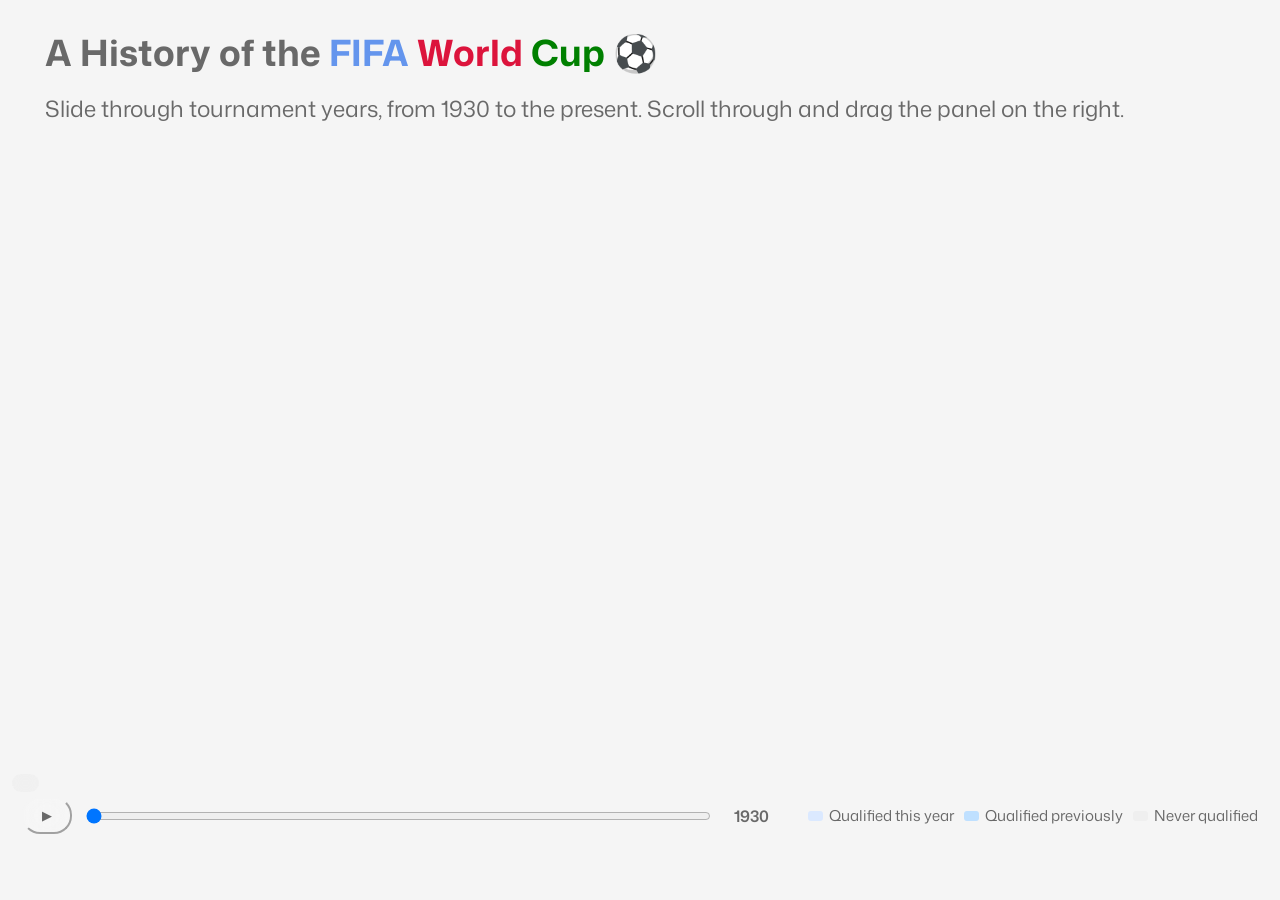
<file: index.html>
<!DOCTYPE html>

<html lang="en">

	<head>

		<meta charset="utf-8">
		<title>FIFA World Cup — Timeline</title>
		<meta name="viewport" content="width=device-width,initial-scale=1">
		<script src="https://d3js.org/d3.v7.min.js"></script>
		<link rel="stylesheet" href="css/style.css">
		<link rel="preconnect" href="https://fonts.googleapis.com">
		<link rel="preconnect" href="https://fonts.gstatic.com" crossorigin>
		<link href="https://fonts.googleapis.com/css2?family=Mona+Sans:wght@200..900&display=swap" rel="stylesheet">

	</head>

	<body>

		<h1 class="fade-item delay-1">A History of the <span id="fifa">FIFA</span>
				<span id="world">World</span> <span id="cup">Cup</span> &#9917;</h1>
		<p class="lead fade-item delay-2">Slide through tournament years, from 1930 to the present. 
			Scroll through and drag the panel on the right.</p>

		<div id="viz" class="fade-item delay-3">

			<div id="viz-layout">
				
				<div id="map-area">
					<svg id="mapSvg" viewBox="-55 -20 1200 650" preserveAspectRatio="xMidYMid meet"></svg>
					<div class="tooltip" id="tooltip"></div>
				</div>

				<div id="awardsPanel">
					<h2 id="awardsYear">1930 World Cup Awards</h2>
					<div id="awardsContent"></div>
				</div>
				
			</div>

		</div>

		<div class="controls fade-item delay-4">
			<button id="playBtn" aria-pressed="false">&#9654;</button>
			
			<div class="slider-wrap">
				<input id="yearSlider" type="range" min="1930" max="2022" step="1" value="1930" />
				<div id="yearLabel">1930</div>
			</div>

			<div class="legend" aria-hidden="true">
				<div><span class="sw" style="background:#dbe9ff"></span>Qualified this year</div>
				<div><span class="sw" style="background:#bfe0ff"></span>Qualified previously</div>
				<div><span class="sw" style="background:#efefef"></span>Never qualified</div>
			</div>
		</div>

		<script src="js/main.js"></script>

		<script>
			window.addEventListener("load", () => {
				document.querySelectorAll(".fade-item").forEach(el => {
					// Force reflow so transitions trigger even if loaded instantly
					void el.offsetWidth;
					el.classList.add("visible");
				});
			});
		</script>
	</body>
	
</html>
</file>
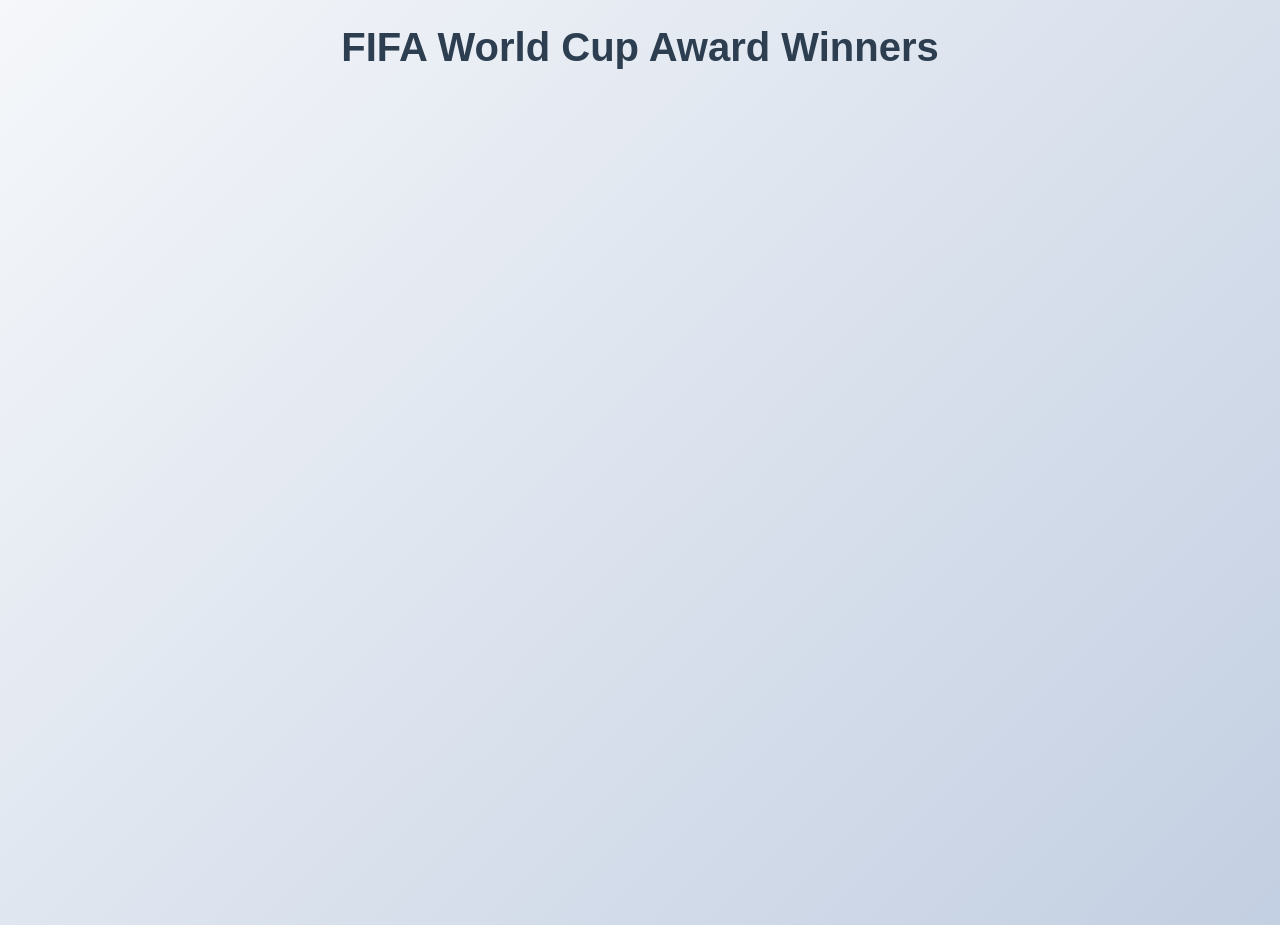
<file: shawn/index.html>
<!DOCTYPE html>
<html lang="en">
<head>
  <meta charset="UTF-8" />
  <meta name="viewport" content="width=device-width, initial-scale=1.0" />
  <title>FIFA World Cup Award Winners</title>
  <link rel="stylesheet" href="style.css" />
</head>
<body>
  <h1>FIFA World Cup Award Winners</h1>
  <div id="years-container"></div>

  <script src="https://d3js.org/d3.v7.min.js"></script>
  <script src="main.js"></script>
</body>
</html>
</file>
<file: css/style.css>
body {
    background: whitesmoke;
    font-family: "Mona Sans", "Segoe UI", "Helvetica Neue", sans-serif;
    margin: 0;
}

.fade-item {
    opacity: 0;
    transition: opacity 0.8s ease;
}

.fade-item.visible {
    opacity: 1;
}

.delay-1 { transition-delay: 1s; }
.delay-2 { transition-delay: 2s; }
.delay-3 { transition-delay: 3s; }
.delay-4 { transition-delay: 4s; }

h1 { color: dimgrey; font-size: 4vh; font-weight: 700; margin: 3vh 0 0 5vh; }

#fifa { color: cornflowerblue;}

#world { color: crimson;}

#cup { color: green}

.lead { color: dimgrey; font-size: 2.5vh; margin: 1.5vh 0 0 5vh; }

#viz {
    display: flex;
    flex: 1;
    padding-left: 12px;
    padding-right: 12px;
}

svg {
    background: transparent;
    border-radius: 6px;
    height: 100%;
    max-height: 75vh;
    max-width: 1200px;
    width: 100%;
}

.controls {
    align-items: center;
    display: flex;
    gap: 12px;
    padding: 22px 22px 22px 22px;
}

.slider-wrap { flex: 1; display:flex; align-items:center; gap:12px; }

input[type="range"] { width: 100%; }

#yearLabel {
    border-radius: 2vh;
    color: dimgrey;
    font-weight: 600;
    padding: 1vh;
    text-align: center;
}

button {
    background: rgba(255, 255, 255, 0.15);
    backdrop-filter: blur(20px);
    border-color: whitesmoke;
    border-radius: 2vh;
    color: dimgrey;
    padding: 1vh 2vh;
    -webkit-backdrop-filter: blur(20px);
}

button[aria-pressed="true"] { background: rgba(255, 255, 255, 0.15); padding: 1vh 2.25vh; }

.legend {
    align-items: center;
    color: dimgrey;
    display: flex;
    font-size: 15px;
    gap: 10px;
    margin-left: 18px;
}

.legend .sw {
    border-radius: 3px;
    display: inline-block;
    margin-right: 6px;
    height: 10px;
    width: 15px;
}

.tooltip {
    background: rgba(220, 220, 220, 0.15);
    backdrop-filter: blur(20px);
    border-radius: 2vh;
    color: dimgrey;
    padding: 1vh 1.5vh;
    pointer-events: none;
    position: absolute;
    -webkit-backdrop-filter: blur(20px);
    z-index: 20;
}

#mapSvg {
    display: block;
    height: auto;
    width: 100%;
}

#viz-layout {
    display: flex;
    gap: 16px;
    width: 100%;
}

#map-area {
    flex: 1;
    min-width: 0;
}

#awardsPanel {
    background: rgba(220, 220, 220, 0.15);
    backdrop-filter: blur(20px);
    border-radius: 12px;
    box-shadow: 0 0 10px rgba(0,0,0,0.1);
    cursor: grab;
    color: dimgrey;
    max-height: 55vh;
    opacity: 0;
    overflow-y: auto;
    padding-left: 16px;
    padding-right: 16px;
    position: absolute;
    right: 40px;
    top: 120px;
    transform: translateX(20px);
    transition: opacity 0.4s ease, transform 0.4s ease;
    width: 40vh;
    -webkit-backdrop-filter: blur(20px);
    z-index: 2000;
}

#awardsPanel.dragging {
    cursor: grabbing;
    opacity: 0.92;
    transition: none !important;
}

#awardsPanel.visible {
    opacity: 1;
    transform: translateX(0);
}

.award-card {
    padding: 8px;
    margin-bottom: 8px;
    background: #fff;
    border-radius: 9px;
    box-shadow: 0 1px 3px rgba(0,0,0,0.08);
}

.award-name {
    margin-bottom: 4px;
}

.award-winner {
    color: #444;
}

.video-card {
    background: rgba(255, 100, 100, 0.15);
    backdrop-filter: blur(20px);
    box-shadow: none;
    padding-left: 10px;
    padding-bottom: -5px;
    -webkit-backdrop-filter: blur(20px);
}

.video-title {
    font-weight: 500;
    padding: 5px 8px;
}
</file>
<file: shawn/style.css>
body {
    font-family: 'Poppins', sans-serif;
    background: linear-gradient(135deg, #f5f7fa 0%, #c3cfe2 100%);
    margin: 0;
    padding: 0;
    overflow-x: hidden;
    min-height: 100vh;
  }
  
  h1 {
    text-align: center;
    color: #2c3e50;
    margin: 25px 0;
    font-size: 2.5em;
    font-weight: 700;
  }
  
  #years-container {
    display: flex;
    overflow-x: auto;
    gap: 30px;
    padding: 30px 60px 60px;
    scroll-snap-type: x mandatory;
    scrollbar-width: thin;
    scrollbar-color: rgba(74, 85, 104, 0.3) transparent;
    scroll-padding: 0 60px;
  }
  
  #years-container::-webkit-scrollbar {
    height: 8px;
  }
  
  #years-container::-webkit-scrollbar-track {
    background: rgba(74, 85, 104, 0.1);
    border-radius: 10px;
    margin: 0 60px;
  }
  
  #years-container::-webkit-scrollbar-thumb {
    background: rgba(74, 85, 104, 0.3);
    border-radius: 10px;
  }
  
  .year-box {
    background: linear-gradient(145deg, #ffffff, #f8fafc);
    border-radius: 20px;
    box-shadow: 
      0 10px 30px rgba(0, 0, 0, 0.1),
      0 4px 10px rgba(0, 0, 0, 0.06),
      inset 0 1px 0 rgba(255,255,255,0.8);
    width: calc(33.333vw - 80px);
    min-width: 380px;
    max-width: 420px;
    height: 75vh;
    flex-shrink: 0;
    display: flex;
    flex-direction: column;
    padding: 0;
    scroll-snap-align: start;
    transition: all 0.3s ease;
    overflow: hidden;
    position: relative;
    border: 1px solid rgba(255,255,255,0.5);
    margin: 0 10px;
  }
  
  .year-box::before {
    content: '';
    position: absolute;
    top: 0;
    left: 0;
    right: 0;
    height: 4px;
  background: linear-gradient(90deg, #85929e, #5d6d7e);
}
  
  .year-box:hover {
    transform: translateY(-5px);
    box-shadow: 
      0 15px 35px rgba(0, 0, 0, 0.15),
      0 5px 15px rgba(0, 0, 0, 0.1);
  }
  
  .year-header {
    background: linear-gradient(135deg, #5d6d7e, #34495e);
    color: white;
    padding: 20px;
    text-align: center;
    position: relative;
    flex-shrink: 0;
  }
  
  .year-title {
    font-size: 2.2em;
    font-weight: 700;
    margin: 0;
  }
  
  .year-subtitle {
    font-size: 0.9em;
    opacity: 0.9;
    margin-top: 4px;
  }
  
  .year-content {
    display: flex;
    flex-direction: column;
    flex: 1;
    min-height: 0; /* Important for flexbox scrolling */
  }
  
  .awards-container {
    flex: 1;
    display: flex;
    flex-direction: column;
    min-height: 0; /* Important for flexbox scrolling */
  }
  
  .awards-list {
    flex: 1;
    overflow-y: auto;
    display: flex;
    flex-direction: column;
    gap: 8px;
    padding: 20px;
    scrollbar-width: thin;
    scrollbar-color: rgba(74, 85, 104, 0.3) transparent;
  }
  
  .awards-list::-webkit-scrollbar {
    width: 6px;
  }
  
  .awards-list::-webkit-scrollbar-track {
    background: rgba(74, 85, 104, 0.1);
    border-radius: 10px;
  }
  
  .awards-list::-webkit-scrollbar-thumb {
    background: rgba(74, 85, 104, 0.3);
    border-radius: 10px;
  }
  
  .awards-list::-webkit-scrollbar-thumb:hover {
    background: rgba(74, 85, 104, 0.5);
  }
  
  .video-section {
    flex-shrink: 0;
    padding: 0 20px 20px 20px;
    background: linear-gradient(to top, rgba(248, 250, 252, 0.9), transparent);
  }
  
  .award-card {
    background: white;
    border-radius: 12px;
    padding: 16px;
    transition: all 0.3s ease;
    border-left: 4px solid;
    box-shadow: 0 2px 8px rgba(0,0,0,0.06);
    position: relative;
    overflow: hidden;
    flex-shrink: 0;
  }
  
  .award-card::before {
    content: '';
    position: absolute;
    top: 0;
    left: 0;
    right: 0;
    height: 2px;
    background: inherit;
    opacity: 0.3;
  }
  
  .award-card:hover {
    transform: translateX(3px);
    box-shadow: 0 4px 12px rgba(0,0,0,0.1);
  }
  
  .award-line {
    display: flex;
    align-items: center;
    gap: 10px;
    font-size: 0.95em;
  }
  
  .award-name {
    font-weight: 700;
    font-size: 0.9em;
    min-width: 100px;
    color: #2c3e50;
  }
  
  .winner-name {
    color: #34495e;
    flex: 1;
    font-weight: 500;
  }
  
  .country-flag {
    font-size: 1.6em;
  }
  
  .best-goal-section {
    padding: 15px;
    background: linear-gradient(135deg, #fff5f5, #fff);
    border-radius: 12px;
    border-left: 4px solid #ff6b6b;
  }
  
  .best-goal-title {
    font-weight: 700;
    color: #2c3e50;
    margin-bottom: 10px;
    display: flex;
    align-items: center;
    gap: 8px;
  }
  
  .goal-icon {
    font-size: 1.2em;
  }
  
  .youtube-container {
    position: relative;
    width: 100%;
    height: 0;
    padding-bottom: 56.25%; /* 16:9 aspect ratio */
    margin-top: 10px;
    border-radius: 8px;
    overflow: hidden;
  }
  
  .youtube-container iframe {
    position: absolute;
    top: 0;
    left: 0;
    width: 100%;
    height: 100%;
    border: none;
    border-radius: 8px;
  }
  
  .goal-description {
    font-size: 0.85em;
    color: #666;
    margin-top: 8px;
    font-style: italic;
  }
  
  /* Color coding for different award types */
  .award-card[data-award*="Golden"] {
    border-left-color: #ffd700;
    background: linear-gradient(135deg, #fff9e6, #fff);
  }
  
  .award-card[data-award*="Silver"] {
    border-left-color: #c0c0c0;
    background: linear-gradient(135deg, #f8f8f8, #fff);
  }
  
  .award-card[data-award*="Bronze"] {
    border-left-color: #cd7f32;
    background: linear-gradient(135deg, #fdf6e6, #fff);
  }
  
  .award-card[data-award*="Ball"] {
    border-left-color: #4ecdc4;
    background: linear-gradient(135deg, #f0fffe, #fff);
  }
  
  .award-card[data-award*="Glove"] {
    border-left-color: #45b7d1;
    background: linear-gradient(135deg, #f0f9ff, #fff);
  }
  
  .award-card[data-award*="Young"] {
    border-left-color: #96ceb4;
    background: linear-gradient(135deg, #f0fff8, #fff);
  }
  
  /* Loading animation */
  @keyframes fadeInUp {
    from {
      opacity: 0;
      transform: translateY(20px);
    }
    to {
      opacity: 1;
      transform: translateY(0);
    }
  }
  
  .year-box {
    animation: fadeInUp 0.6s ease-out;
  }

  .thumbnail-container {
    position: relative;
    width: 100%;
    margin-top: 10px;
    border-radius: 8px;
    overflow: hidden;
    box-shadow: 0 4px 12px rgba(0,0,0,0.1);
    transition: transform 0.3s ease;
  }
  
  .thumbnail-container:hover {
    transform: scale(1.02);
  }
  
  .thumbnail-link {
    display: block;
    position: relative;
    width: 100%;
    text-decoration: none;
  }
  
  .thumbnail-image {
    width: 100%;
    height: auto;
    display: block;
    border-radius: 8px;
  }
  
  .play-button {
    position: absolute;
    top: 50%;
    left: 50%;
    transform: translate(-50%, -50%);
    width: 60px;
    height: 60px;
    background: rgba(255, 0, 0, 0.8);
    border-radius: 50%;
    display: flex;
    align-items: center;
    justify-content: center;
    color: white;
    font-size: 24px;
    transition: all 0.3s ease;
    backdrop-filter: blur(2px);
  }
  
  .thumbnail-link:hover .play-button {
    background: rgba(255, 0, 0, 0.9);
    transform: translate(-50%, -50%) scale(1.1);
  }
  
  .goal-description {
    font-size: 0.85em;
    color: #666;
    margin-top: 8px;
    text-align: center;
    font-weight: 500;
    line-height: 1.4;
  }
  
  .generic-thumbnail {
    width: 100%;
    height: 180px;
    background: linear-gradient(135deg, #667eea, #764ba2);
    border-radius: 8px;
    display: flex;
    flex-direction: column;
    align-items: center;
    justify-content: center;
    color: white;
    position: relative;
    transition: all 0.3s ease;
  }
  
  .thumbnail-link:hover .generic-thumbnail {
    transform: scale(1.02);
    background: linear-gradient(135deg, #764ba2, #667eea);
  }
  
  .world-cup-icon {
    font-size: 3em;
    margin-bottom: 10px;
  }
  
  .thumbnail-text {
    font-size: 1em;
    font-weight: 600;
    text-align: center;
    margin-bottom: 15px;
  }
  
  .generic-thumbnail .play-button {
    position: static;
    transform: none;
    width: 50px;
    height: 50px;
    background: rgba(255, 255, 255, 0.9);
    color: #667eea;
    font-size: 20px;
    display: flex;
    align-items: center;
    justify-content: center;
    border-radius: 50%;
    transition: all 0.3s ease;
  }
  
  .thumbnail-link:hover .generic-thumbnail .play-button {
    background: white;
    transform: scale(1.1);
  }
  
  .thumbnail-placeholder {
    display: flex;
    flex-direction: column;
    align-items: center;
    justify-content: center;
    height: 100%;
    width: 100%;
  }



/* ... (keep all existing CSS except the color coding section) ... */

/* Color coding based on medal type - works for ANY award with Golden/Silver/Bronze */
.award-card[data-award*="Golden"] {
  border-left-color: #ffd700;
  background: linear-gradient(135deg, #fff9e6, #fff8e1);
}

.award-card[data-award*="Silver"] {
  border-left-color: #c0c0c0;
  background: linear-gradient(135deg, #f8f8f8, #f5f5f5);
}

.award-card[data-award*="Bronze"] {
  border-left-color: #cd7f32;
  background: linear-gradient(135deg, #fdf6e6, #faebd7);
}

/* Special non-medal awards */
.award-card[data-award*="Best Young Player"] {
  border-left-color: #e5e4e2; /* Platinum */
  background: linear-gradient(135deg, #f8f9fa, #e9ecef);
}

/* Fallback for any other awards */
.award-card:not([data-award*="Golden"]):not([data-award*="Silver"]):not([data-award*="Bronze"]):not([data-award*="Best Young Player"]) {
  border-left-color: #96ceb4; /* Green */
  background: linear-gradient(135deg, #f0fff8, #e8f5e8);
}


.awards-list {
    flex: 1;
    overflow-y: auto;
    display: flex;
    flex-direction: column;
    gap: 12px; /* Increased from 8px */
    padding: 20px;
    scrollbar-width: thin;
    scrollbar-color: rgba(74, 85, 104, 0.3) transparent;
}

.video-section {
    flex-shrink: 0;
    padding: 0 20px 20px 20px;
    margin-top: 15px; /* Added spacing between awards and video */
    background: linear-gradient(to top, rgba(248, 250, 252, 0.9), transparent);
}

/* Optional: Add a subtle separator line */
.video-section::before {
    content: '';
    display: block;
    height: 1px;
    background: linear-gradient(90deg, transparent, rgba(74, 85, 104, 0.1), transparent);
    margin: 0 0 15px 0;
}
</file>
